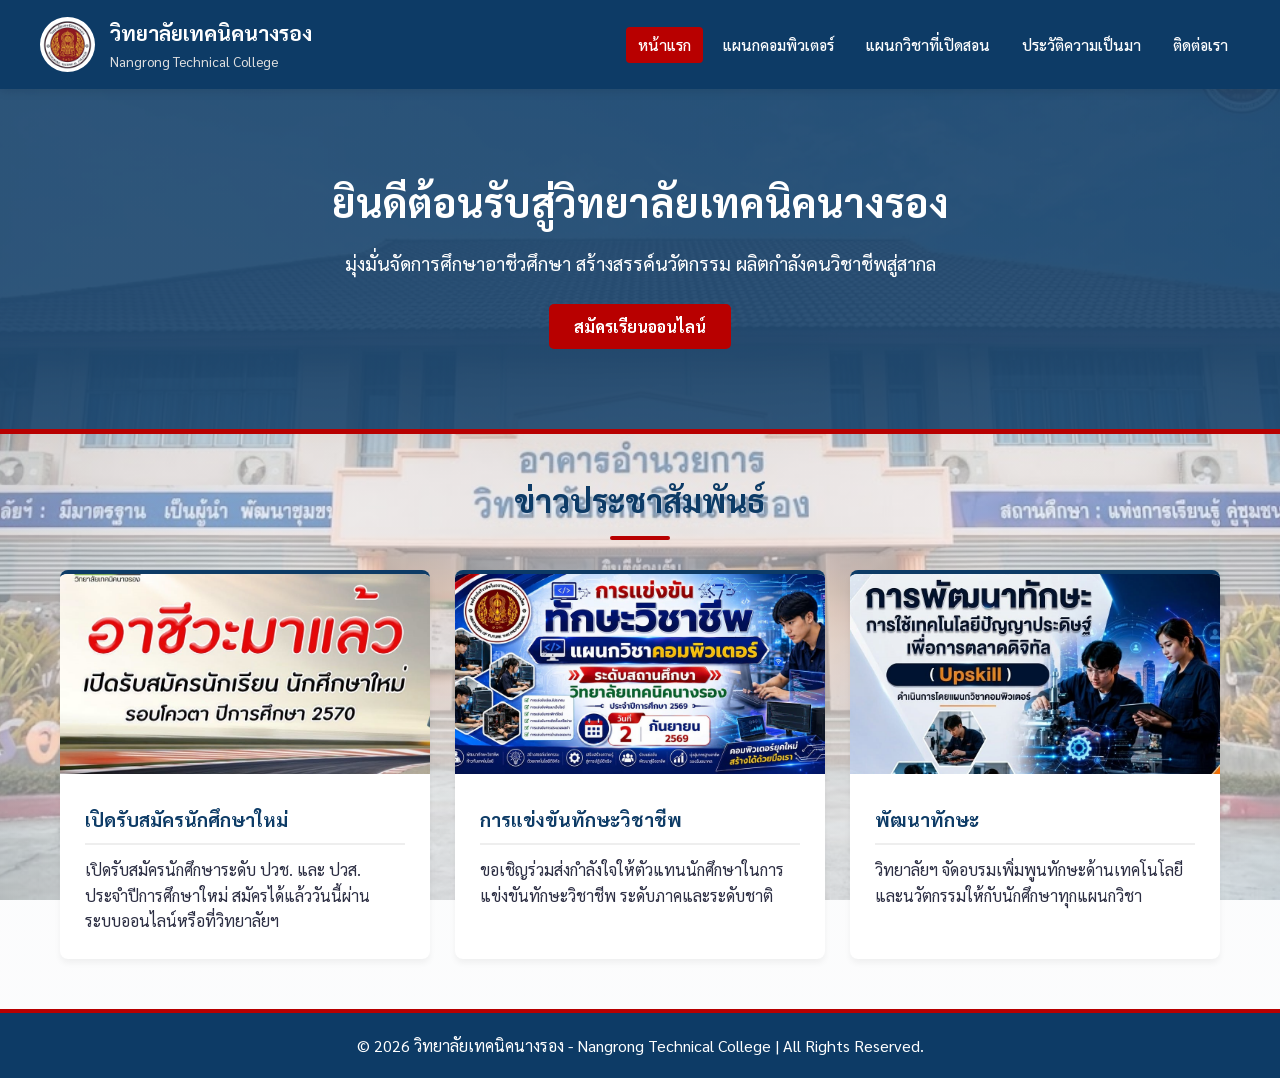
<file: index.html>
<!DOCTYPE html>
<html lang="th">
<head>
  <meta charset="UTF-8">
  <meta name="viewport" content="width=device-width, initial-scale=1.0">
  <title>วิทยาลัยเทคนิคนางรอง</title>
  <link rel="stylesheet" href="style.css">
  <link href="https://fonts.googleapis.com/css2?family=Sarabun:wght@300;400;500;700&display=swap" rel="stylesheet">
</head>
<body>

  <header>
    <div class="header-container">
      <div class="logo-area">
        <img src="img/0001.jfif" alt="โลโก้วิทยาลัยเทคนิคนางรอง" class="logo-img">
        <div class="title-area">
          <h1>วิทยาลัยเทคนิคนางรอง</h1>
          <p>Nangrong Technical College</p>
        </div>
      </div>
      <nav>
        <ul>
          <li><a href="index.html" class="active">หน้าแรก</a></li>
          <li><a href="computer.html">แผนกคอมพิวเตอร์</a></li>
          <li><a href="courses.html">แผนกวิชาที่เปิดสอน</a></li>
          <li><a href="history.html">ประวัติความเป็นมา</a></li>
          <li><a href="contact.html">ติดต่อเรา</a></li>
        </ul>
      </nav>
    </div>
  </header>

  <section class="hero">
    <h2>ยินดีต้อนรับสู่วิทยาลัยเทคนิคนางรอง</h2>
    <p>มุ่งมั่นจัดการศึกษาอาชีวศึกษา สร้างสรรค์นวัตกรรม ผลิตกำลังคนวิชาชีพสู่สากล</p>
    <a href="contact.html" class="btn">สมัครเรียนออนไลน์</a>
  </section>

  <main class="container">
    <h2 class="section-title">ข่าวประชาสัมพันธ์</h2>
    <div class="grid-3">
      <div class="card">
        <img src="img/0002.jfif" alt="รับสมัครนักศึกษา" class="card-img">
        <div class="card-padding">
          <h3>เปิดรับสมัครนักศึกษาใหม่</h3>
          <p>เปิดรับสมัครนักศึกษาระดับ ปวช. และ ปวส. ประจำปีการศึกษาใหม่ สมัครได้แล้ววันนี้ผ่านระบบออนไลน์หรือที่วิทยาลัยฯ</p>
        </div>
      </div>
      <div class="card">
        <img src="img/0003.jpg" alt="แข่งขันทักษะ" class="card-img">
        <div class="card-padding">
          <h3>การแข่งขันทักษะวิชาชีพ</h3>
          <p>ขอเชิญร่วมส่งกำลังใจให้ตัวแทนนักศึกษาในการแข่งขันทักษะวิชาชีพ ระดับภาคและระดับชาติ</p>
        </div>
      </div>
      <div class="card">
        <img src="img/0004.jpg" alt="พัฒนาทักษะ" class="card-img">
        <div class="card-padding">
          <h3>พัฒนาทักษะ</h3>
          <p>วิทยาลัยฯ จัดอบรมเพิ่มพูนทักษะด้านเทคโนโลยีและนวัตกรรมให้กับนักศึกษาทุกแผนกวิชา</p>
        </div>
      </div>
    </div>
  </main>

  <footer>
    <p>&copy; 2026 วิทยาลัยเทคนิคนางรอง - Nangrong Technical College | All Rights Reserved.</p>
  </footer>

</body>
</html>
</file>
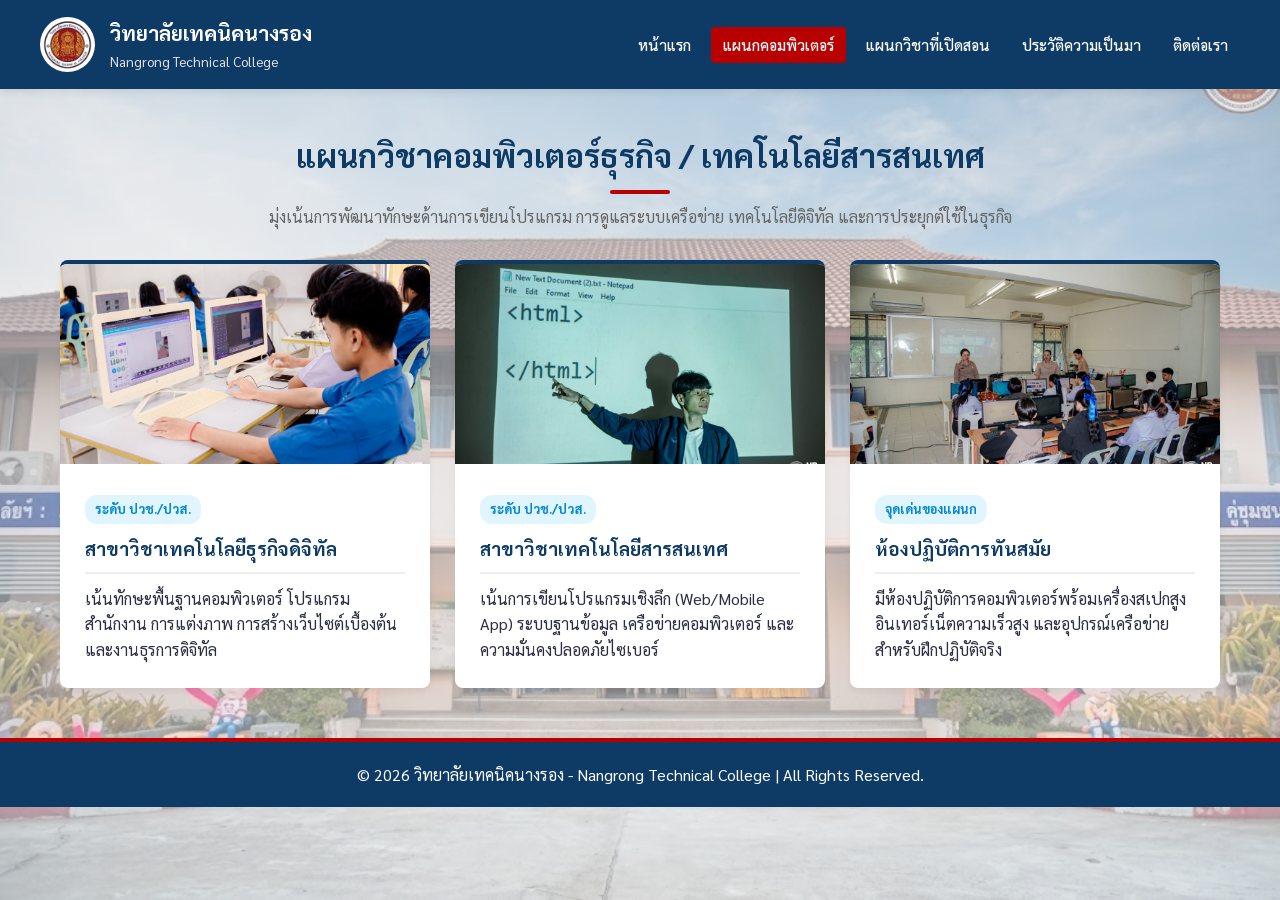
<file: computer.html>
<!DOCTYPE html>
<html lang="th">
<head>
  <meta charset="UTF-8">
  <meta name="viewport" content="width=device-width, initial-scale=1.0">
  <title>แผนกวิชาคอมพิวเตอร์ - วิทยาลัยเทคนิคนางรอง</title>
  <link rel="stylesheet" href="style.css">
  <link href="https://fonts.googleapis.com/css2?family=Sarabun:wght@300;400;500;700&display=swap" rel="stylesheet">
</head>
<body>

  <header>
    <div class="header-container">
      <div class="logo-area">
        <img src="img/0001.jfif" alt="โลโก้วิทยาลัยเทคนิคนางรอง" class="logo-img">
        <div class="title-area">
          <h1>วิทยาลัยเทคนิคนางรอง</h1>
          <p>Nangrong Technical College</p>
        </div>
      </div>
      <nav>
        <ul>
          <li><a href="index.html">หน้าแรก</a></li>
          <li><a href="computer.html" class="active">แผนกคอมพิวเตอร์</a></li>
          <li><a href="courses.html">แผนกวิชาที่เปิดสอน</a></li>
          <li><a href="history.html">ประวัติความเป็นมา</a></li>
          <li><a href="contact.html">ติดต่อเรา</a></li>
        </ul>
      </nav>
    </div>
  </header>

  <main class="container">
    <h2 class="section-title">แผนกวิชาคอมพิวเตอร์ธุรกิจ / เทคโนโลยีสารสนเทศ</h2>
    <p style="text-align: center; margin-bottom: 30px; color: #666;">
      มุ่งเน้นการพัฒนาทักษะด้านการเขียนโปรแกรม การดูแลระบบเครือข่าย เทคโนโลยีดิจิทัล และการประยุกต์ใช้ในธุรกิจ
    </p>

    <div class="grid-3">
      <div class="card">
        <img src="img/0005.jpg" alt="คอมพิวเตอร์ธุรกิจ" class="card-img">
        <div class="card-padding">
          <span class="course-badge">ระดับ ปวช./ปวส.</span>
          <h3>สาขาวิชาเทคโนโลยีธุรกิจดิจิทัล</h3>
          <p>เน้นทักษะพื้นฐานคอมพิวเตอร์ โปรแกรมสำนักงาน การแต่งภาพ การสร้างเว็บไซต์เบื้องต้น และงานธุรการดิจิทัล</p>
        </div>
      </div>
      <div class="card">
        <img src="img/0006.jpg" alt="เทคโนโลยีสารสนเทศ" class="card-img">
        <div class="card-padding">
          <span class="course-badge">ระดับ ปวช./ปวส.</span>
          <h3>สาขาวิชาเทคโนโลยีสารสนเทศ</h3>
          <p>เน้นการเขียนโปรแกรมเชิงลึก (Web/Mobile App) ระบบฐานข้อมูล เครือข่ายคอมพิวเตอร์ และความมั่นคงปลอดภัยไซเบอร์</p>
        </div>
      </div>
      <div class="card">
        <img src="img/0007.jpg" alt="ห้องปฏิบัติการ" class="card-img">
        <div class="card-padding">
          <span class="course-badge">จุดเด่นของแผนก</span>
          <h3>ห้องปฏิบัติการทันสมัย</h3>
          <p>มีห้องปฏิบัติการคอมพิวเตอร์พร้อมเครื่องสเปกสูง อินเทอร์เน็ตความเร็วสูง และอุปกรณ์เครือข่ายสำหรับฝึกปฏิบัติจริง</p>
        </div>
      </div>
    </div>
  </main>

  <footer>
    <p>&copy; 2026 วิทยาลัยเทคนิคนางรอง - Nangrong Technical College | All Rights Reserved.</p>
  </footer>

</body>
</html>
</file>
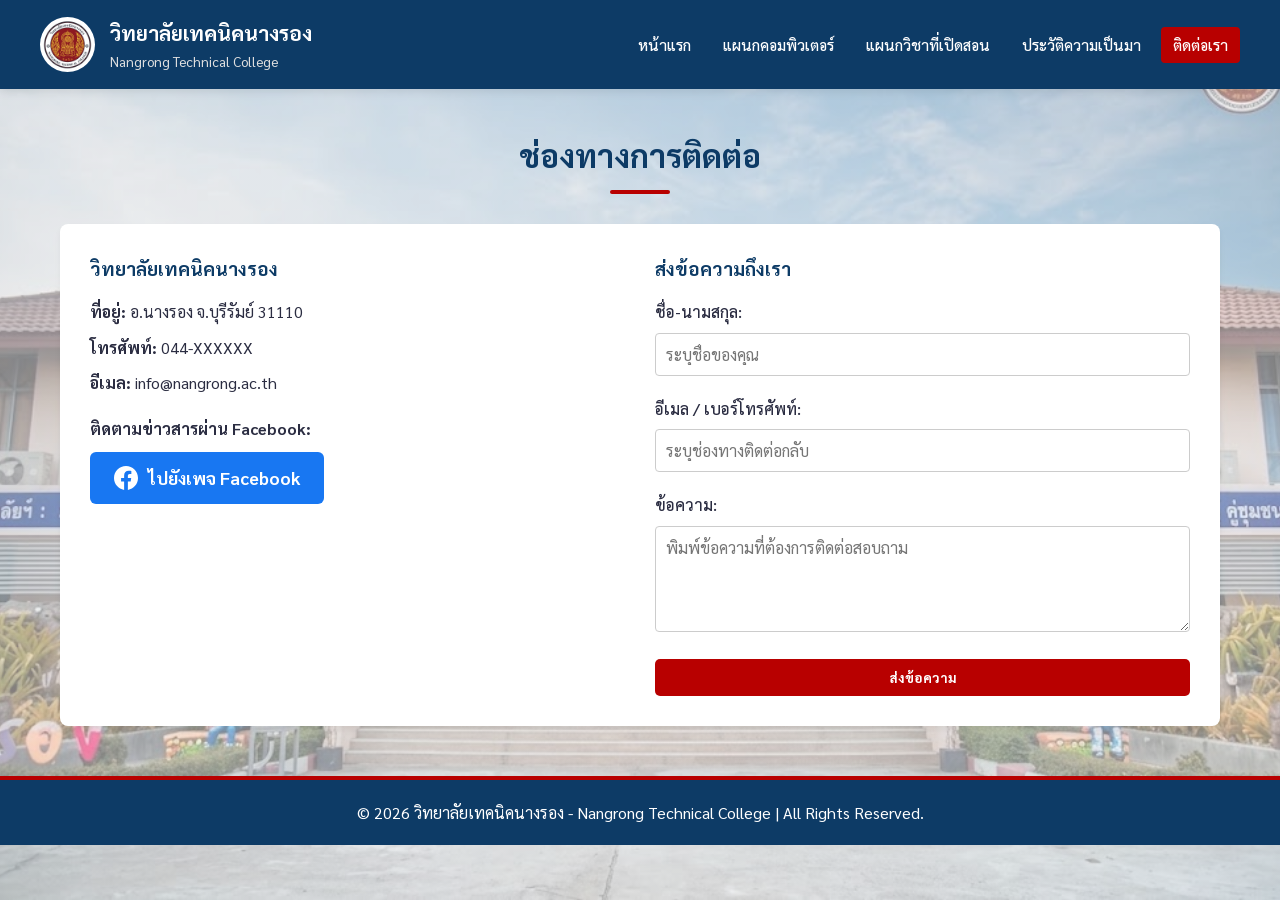
<file: contact.html>
<!DOCTYPE html>
<html lang="th">
<head>
  <meta charset="UTF-8">
  <meta name="viewport" content="width=device-width, initial-scale=1.0">
  <title>ติดต่อเรา - วิทยาลัยเทคนิคนางรอง</title>
  <link rel="stylesheet" href="style.css">
  <link href="https://fonts.googleapis.com/css2?family=Sarabun:wght@300;400;500;700&display=swap" rel="stylesheet">
</head>
<body>

  <header>
    <div class="header-container">
      <div class="logo-area">
        <img src="img/0001.jfif" alt="โลโก้วิทยาลัยเทคนิคนางรอง" class="logo-img">
        <div class="title-area">
          <h1>วิทยาลัยเทคนิคนางรอง</h1>
          <p>Nangrong Technical College</p>
        </div>
      </div>
      <nav>
        <ul>
          <li><a href="index.html">หน้าแรก</a></li>
          <li><a href="computer.html">แผนกคอมพิวเตอร์</a></li>
          <li><a href="courses.html">แผนกวิชาที่เปิดสอน</a></li>
          <li><a href="history.html">ประวัติความเป็นมา</a></li>
          <li><a href="contact.html" class="active">ติดต่อเรา</a></li>
        </ul>
      </nav>
    </div>
  </header>

  <main class="container">
    <h2 class="section-title">ช่องทางการติดต่อ</h2>

    <div class="contact-container" style="margin-top: 30px;">
      <div>
        <h3 style="color: var(--primary-color); margin-bottom: 15px;">วิทยาลัยเทคนิคนางรอง</h3>
        <p style="margin-bottom: 10px;"><strong>ที่อยู่:</strong> อ.นางรอง จ.บุรีรัมย์ 31110</p>
        <p style="margin-bottom: 10px;"><strong>โทรศัพท์:</strong> 044-XXXXXX</p>
        <p style="margin-bottom: 20px;"><strong>อีเมล:</strong> info@nangrong.ac.th</p>

        <!-- ปุ่มกดไปเพจ Facebook -->
        <h4 style="margin-bottom: 10px;">ติดตามข่าวสารผ่าน Facebook:</h4>
        <a href="https://sites.google.com/view/computer-department-nrtech/" target="_blank" class="btn-fb">
          <svg width="24" height="24" fill="white" viewBox="0 0 24 24"><path d="M24 12.073c0-6.627-5.373-12-12-12s-12 5.373-12 12c0 5.99 4.388 10.954 10.125 11.854v-8.385H7.078v-3.47h3.047V9.43c0-3.007 1.792-4.669 4.533-4.669 1.312 0 2.686.235 2.686.235v2.953H15.83c-1.491 0-1.956.925-1.956 1.874v2.25h3.328l-.532 3.47h-2.796v8.385C19.612 23.027 24 18.062 24 12.073z"/></svg>
          ไปยังเพจ Facebook
        </a>
      </div>

      <form onsubmit="alert('ส่งข้อความเรียบร้อยแล้ว!'); return false;">
        <h3 style="color: var(--primary-color); margin-bottom: 15px;">ส่งข้อความถึงเรา</h3>
        <div class="form-group">
          <label for="name">ชื่อ-นามสกุล:</label>
          <input type="text" id="name" required placeholder="ระบุชื่อของคุณ">
        </div>
        <div class="form-group">
          <label for="email">อีเมล / เบอร์โทรศัพท์:</label>
          <input type="text" id="email" required placeholder="ระบุช่องทางติดต่อกลับ">
        </div>
        <div class="form-group">
          <label for="message">ข้อความ:</label>
          <textarea id="message" rows="4" required placeholder="พิมพ์ข้อความที่ต้องการติดต่อสอบถาม"></textarea>
        </div>
        <button type="submit" class="btn" style="border: none; cursor: pointer; width: 100%;">ส่งข้อความ</button>
      </form>
    </div>
  </main>

  <footer>
    <p>&copy; 2026 วิทยาลัยเทคนิคนางรอง - Nangrong Technical College | All Rights Reserved.</p>
  </footer>

</body>
</html>
</file>
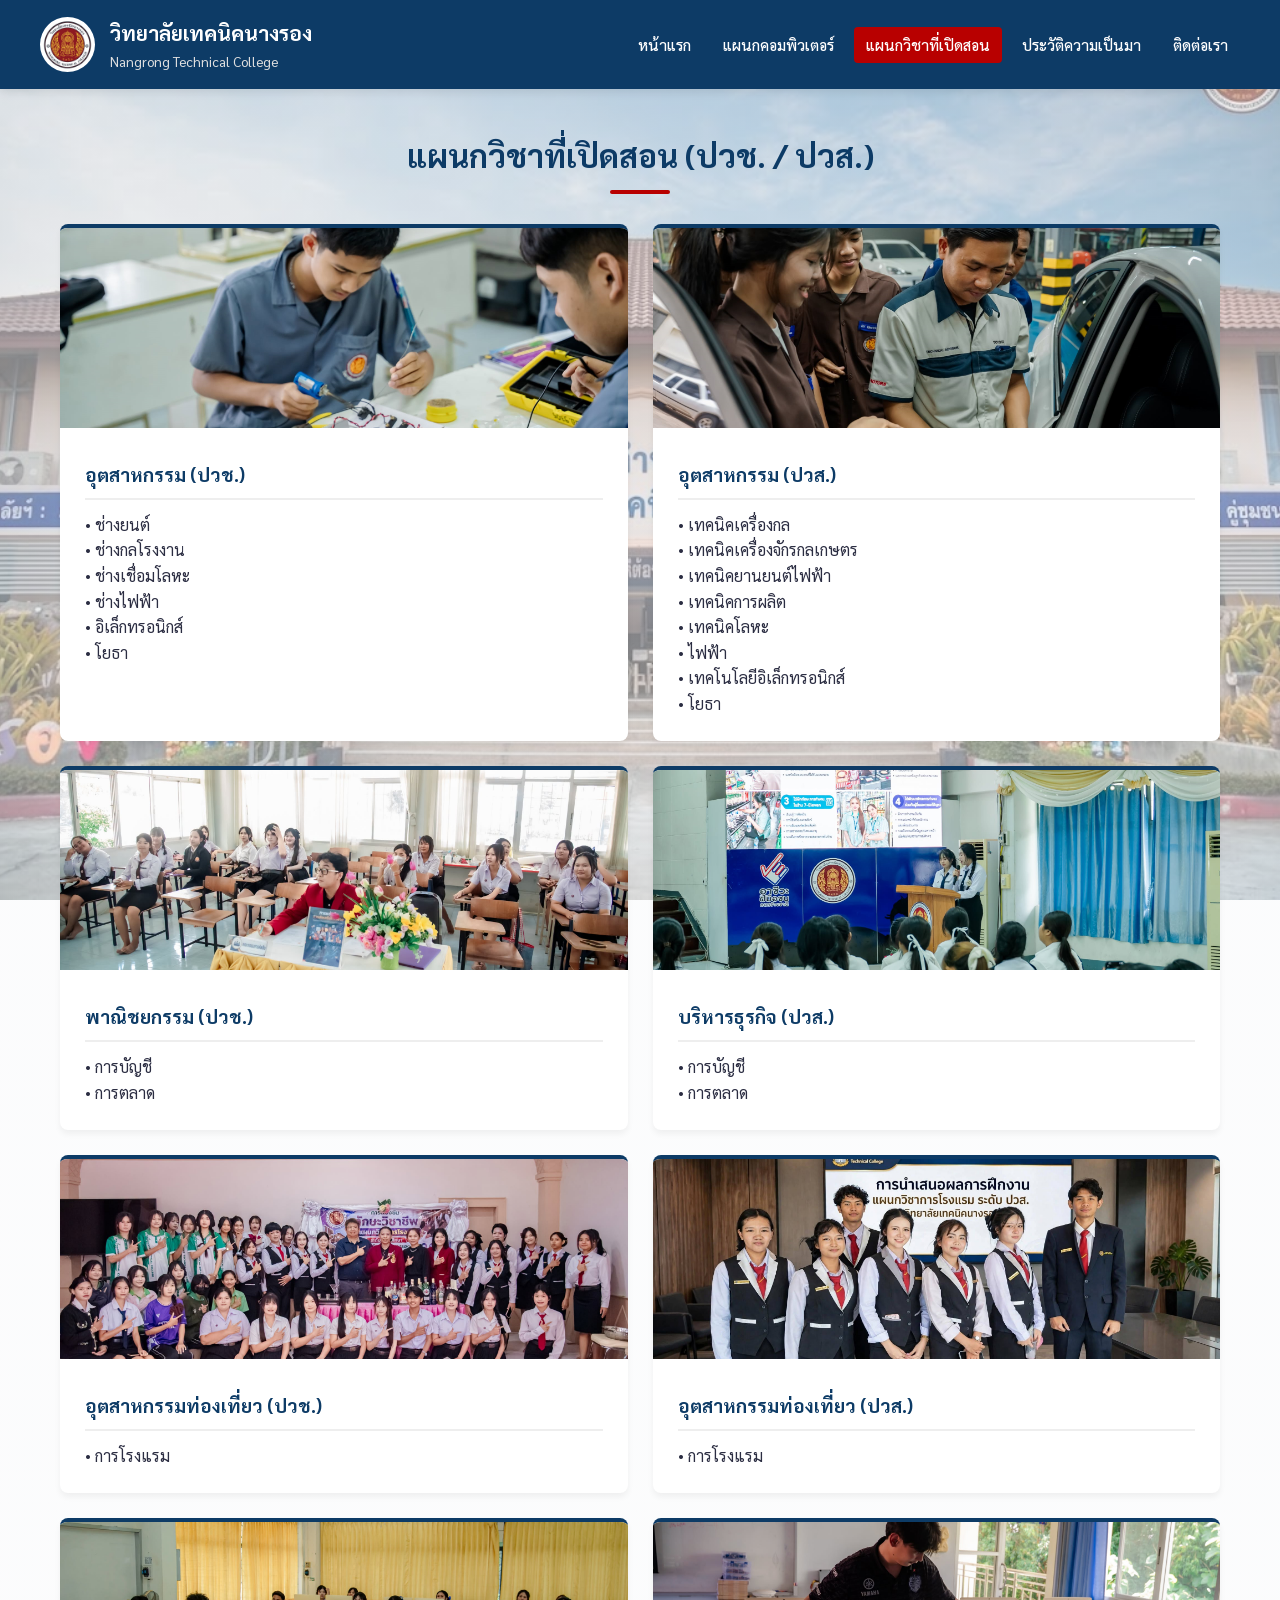
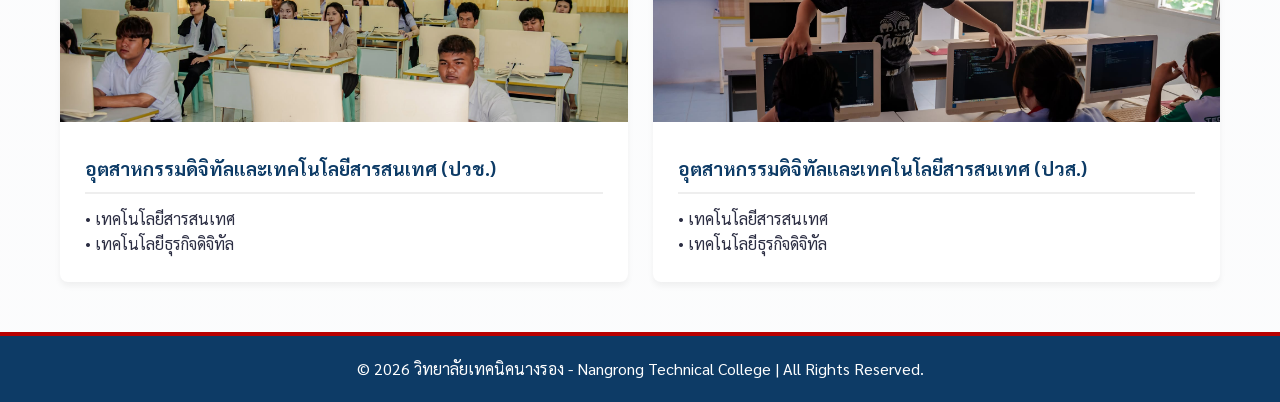
<file: courses.html>
<!DOCTYPE html>
<html lang="th">
<head>
  <meta charset="UTF-8">
  <meta name="viewport" content="width=device-width, initial-scale=1.0">
  <title>แผนกวิชาที่เปิดสอน - วิทยาลัยเทคนิคนางรอง</title>
  <link rel="stylesheet" href="style.css">
  <link href="https://fonts.googleapis.com/css2?family=Sarabun:wght@300;400;500;700&display=swap" rel="stylesheet">
</head>
<body>

  <header>
    <div class="header-container">
      <div class="logo-area">
        <img src="img/0001.jfif" alt="โลโก้วิทยาลัยเทคนิคนางรอง" class="logo-img">
        <div class="title-area">
          <h1>วิทยาลัยเทคนิคนางรอง</h1>
          <p>Nangrong Technical College</p>
        </div>
      </div>
      <nav>
        <ul>
          <li><a href="index.html">หน้าแรก</a></li>
          <li><a href="computer.html">แผนกคอมพิวเตอร์</a></li>
          <li><a href="courses.html" class="active">แผนกวิชาที่เปิดสอน</a></li>
          <li><a href="history.html">ประวัติความเป็นมา</a></li>
          <li><a href="contact.html">ติดต่อเรา</a></li>
        </ul>
      </nav>
    </div>
  </header>

  <main class="container">
    <h2 class="section-title">แผนกวิชาที่เปิดสอน (ปวช. / ปวส.)</h2>
    
    <div class="grid-2">
      <div class="card">
        <img src="img/0008.jpg" alt="อุตสาหกรรม" class="card-img">
        <div class="card-padding">
          <h3>อุตสาหกรรม (ปวช.)</h3>
          <p>•  ช่างยนต์</p>
          <p>•  ช่างกลโรงงาน</p>
          <p>•  ช่างเชื่อมโลหะ</p>
          <p>•  ช่างไฟฟ้า</p>
          <p>•  อิเล็กทรอนิกส์</p>
          <p>•  โยธา</p>
        </div>
      </div>

      <div class="card">
        <img src="img/0010.jpg" alt="อุตสาหกรรม" class="card-img">
        <div class="card-padding">
          <h3>อุตสาหกรรม (ปวส.)</h3>
          <p>•  เทคนิคเครื่องกล</p>
          <p>•  เทคนิคเครื่องจักรกลเกษตร</p>
          <p>•  เทคนิคยานยนต์ไฟฟ้า</p>
          <p>•  เทคนิคการผลิต</p>
          <p>•  เทคนิคโลหะ</p>
          <p>•  ไฟฟ้า</p>
          <p>•  เทคโนโลยีอิเล็กทรอนิกส์</p>
          <p>•  โยธา</p>
        </div>
      </div>

      <div class="card">
        <img src="img/0009.jfif" alt="พาณิชยกรรม" class="card-img">
        <div class="card-padding">
          <h3>พาณิชยกรรม (ปวช.)</h3>
          <p>•  การบัญชี</p>
          <p>•  การตลาด</p>
        </div>
      </div>

            <div class="card">
        <img src="img/0015.jpg" alt="บริหารธุรกิจ" class="card-img">
        <div class="card-padding">
          <h3>บริหารธุรกิจ (ปวส.)</h3>
          <p>•  การบัญชี</p>
          <p>•  การตลาด</p>
        </div>
      </div>

            <div class="card">
        <img src="img/0014.jfif" alt="อุตสาหกรรมท่องเที่ยว" class="card-img">
        <div class="card-padding">
          <h3>อุตสาหกรรมท่องเที่ยว (ปวช.)</h3>
          <p>•  การโรงแรม</p>
        </div>
      </div>

            <div class="card">
        <img src="img/0013.jpg" alt="อุตสาหกรรมท่องเที่ยว" class="card-img">
        <div class="card-padding">
          <h3>อุตสาหกรรมท่องเที่ยว (ปวส.)</h3>
          <p>•  การโรงแรม</p>
        </div>
      </div>

            <div class="card">
        <img src="img/0011.jpg" alt="อุตสาหกรรมดิจิทัลและเทคโนโลยีสารสนเทศ" class="card-img">
        <div class="card-padding">
          <h3>อุตสาหกรรมดิจิทัลและเทคโนโลยีสารสนเทศ (ปวช.)</h3>
          <p>•  เทคโนโลยีสารสนเทศ</p>
          <p>•  เทคโนโลยีธุรกิจดิจิทัล</p>
        </div>
      </div>

      <div class="card">
        <img src="img/0012.jpg" alt="อุตสาหกรรมดิจิทัลและเทคโนโลยีสารสนเทศ" class="card-img">
        <div class="card-padding">
          <h3>อุตสาหกรรมดิจิทัลและเทคโนโลยีสารสนเทศ (ปวส.)</h3>
          <p>•  เทคโนโลยีสารสนเทศ</p>
          <p>•  เทคโนโลยีธุรกิจดิจิทัล</p>
        </div>
      </div>
    </div>
  </main>

  <footer>
    <p>&copy; 2026 วิทยาลัยเทคนิคนางรอง - Nangrong Technical College | All Rights Reserved.</p>
  </footer>

</body>
</html>
</file>
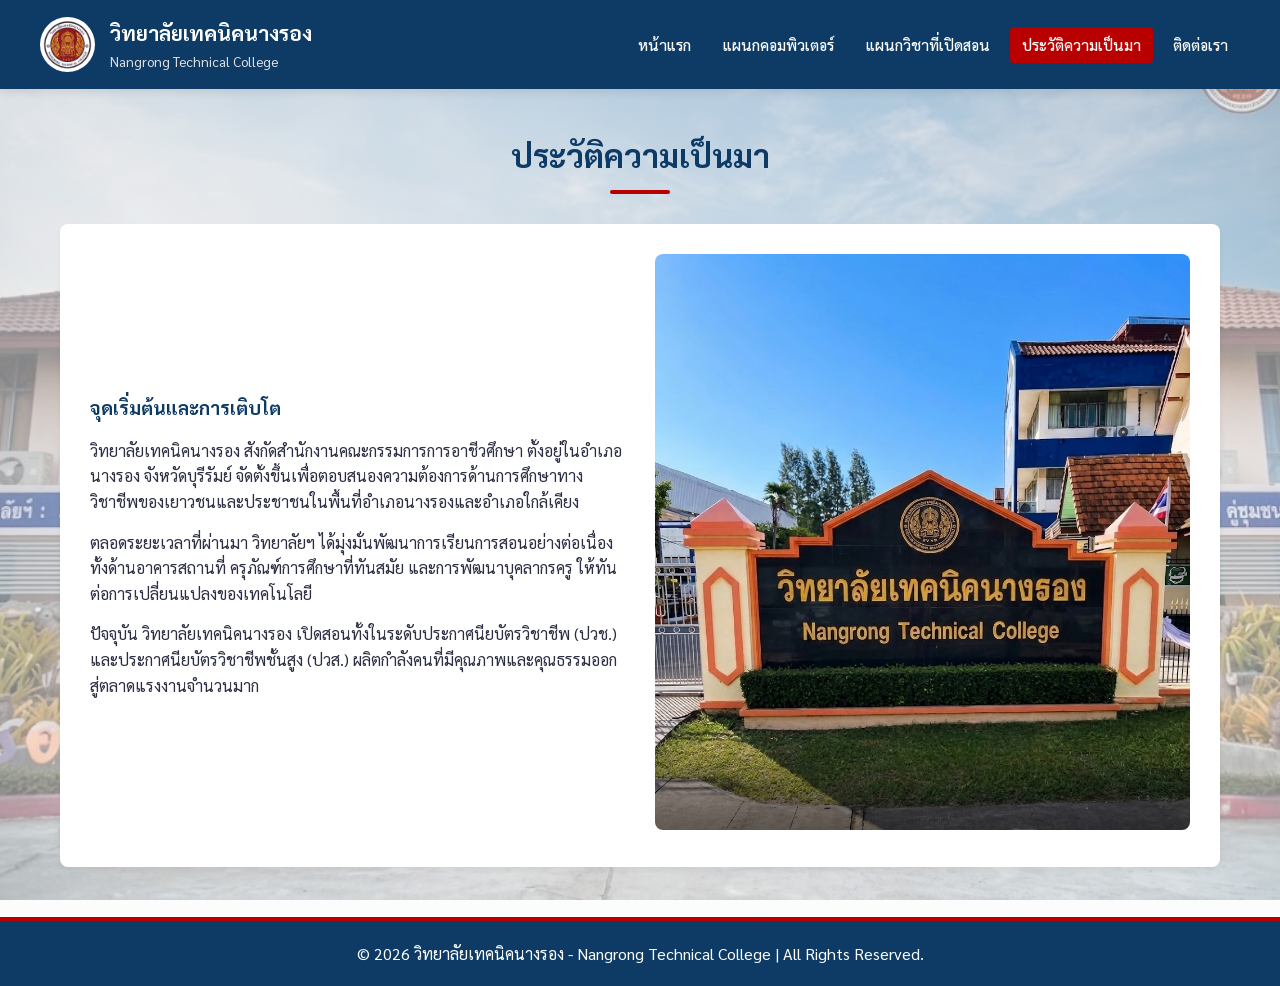
<file: history.html>
<!DOCTYPE html>
<html lang="th">
<head>
  <meta charset="UTF-8">
  <meta name="viewport" content="width=device-width, initial-scale=1.0">
  <title>ประวัติความเป็นมา - วิทยาลัยเทคนิคนางรอง</title>
  <link rel="stylesheet" href="style.css">
  <link href="https://fonts.googleapis.com/css2?family=Sarabun:wght@300;400;500;700&display=swap" rel="stylesheet">
</head>
<body>

  <header>
    <div class="header-container">
      <div class="logo-area">
        <img src="img/0001.jfif" alt="โลโก้วิทยาลัยเทคนิคนางรอง" class="logo-img">
        <div class="title-area">
          <h1>วิทยาลัยเทคนิคนางรอง</h1>
          <p>Nangrong Technical College</p>
        </div>
      </div>
      <nav>
        <ul>
          <li><a href="index.html">หน้าแรก</a></li>
          <li><a href="computer.html">แผนกคอมพิวเตอร์</a></li>
          <li><a href="courses.html">แผนกวิชาที่เปิดสอน</a></li>
          <li><a href="history.html" class="active">ประวัติความเป็นมา</a></li>
          <li><a href="contact.html">ติดต่อเรา</a></li>
        </ul>
      </nav>
    </div>
  </header>

  <main class="container">
    <h2 class="section-title">ประวัติความเป็นมา</h2>
    
    <div class="history-content" style="margin-top: 30px;">
      <div>
        <h3 style="color: var(--primary-color); margin-bottom: 15px;">จุดเริ่มต้นและการเติบโต</h3>
        <p style="margin-bottom: 15px;">
          วิทยาลัยเทคนิคนางรอง สังกัดสำนักงานคณะกรรมการการอาชีวศึกษา ตั้งอยู่ในอำเภอนางรอง จังหวัดบุรีรัมย์ จัดตั้งขึ้นเพื่อตอบสนองความต้องการด้านการศึกษาทางวิชาชีพของเยาวชนและประชาชนในพื้นที่อำเภอนางรองและอำเภอใกล้เคียง
        </p>
        <p style="margin-bottom: 15px;">
          ตลอดระยะเวลาที่ผ่านมา วิทยาลัยฯ ได้มุ่งมั่นพัฒนาการเรียนการสอนอย่างต่อเนื่อง ทั้งด้านอาคารสถานที่ ครุภัณฑ์การศึกษาที่ทันสมัย และการพัฒนาบุคลากรครู ให้ทันต่อการเปลี่ยนแปลงของเทคโนโลยี
        </p>
        <p>
          ปัจจุบัน วิทยาลัยเทคนิคนางรอง เปิดสอนทั้งในระดับประกาศนียบัตรวิชาชีพ (ปวช.) และประกาศนียบัตรวิชาชีพชั้นสูง (ปวส.) ผลิตกำลังคนที่มีคุณภาพและคุณธรรมออกสู่ตลาดแรงงานจำนวนมาก
        </p>
      </div>
      <div>
        <img src="img/0016.jfif" alt="บรรยากาศวิทยาลัย" class="history-img">
      </div>
    </div>
  </main>

  <footer>
    <p>&copy; 2026 วิทยาลัยเทคนิคนางรอง - Nangrong Technical College | All Rights Reserved.</p>
  </footer>

</body>
</html>
</file>
<file: style.css>
:root {
  --primary-color: #0d3b66;     /* น้ำเงินกรมท่า */
  --secondary-color: #b80000;   /* เลือดหมู/แดงวิทยาลัย */
  --accent-color: #f4d35e;      /* เหลืองทอง */
  --fb-color: #1877f2;          /* สีฟ้า Facebook */
  --bg-color: #f8f9fa;
  --text-color: #2b2d42;
  --light-bg: #ffffff;
}

* {
  box-sizing: border-box;
  margin: 0;
  padding: 0;
  font-family: 'Sarabun', -apple-system, BlinkMacSystemFont, 'Segoe UI', Roboto, sans-serif;
}

body {
  /* ใส่รูปภาพพื้นหลังบรรยากาศอาคาร/การเรียน พร้อมซ้อนฟิล์มสีสว่างบางๆ เพียง 0.5 (โปร่งแสง 50%) */
  background: linear-gradient(rgba(248, 249, 250, 0.5), rgba(248, 249, 250, 0.5)), 
              url('img/0017.jfif') no-repeat center center fixed;
  
  /* ทำให้รูปภาพขยายเต็มหน้าจอพอดี */
  background-size: cover;
  
  color: var(--text-color);
  line-height: 1.6;
}

/* Header & Navigation */
header {
  background-color: var(--primary-color);
  color: white;
  padding: 1rem 2rem;
  box-shadow: 0 2px 10px rgba(0,0,0,0.1);
  position: sticky;
  top: 0;
  z-index: 1000;
}

.header-container {
  max-width: 1200px;
  margin: 0 auto;
  display: flex;
  justify-content: space-between;
  align-items: center;
}

.logo-area {
  display: flex;
  align-items: center;
  gap: 15px;
}

.logo-img {
  width: 55px;          /* ปรับความกว้างของโลโก้ตามต้องการ */
  height: 55px;         /* ปรับความสูงของโลโก้ตามต้องการ */
  object-fit: contain;  /* รักษาสัดส่วนรูปไม่ให้เบี้ยว */
  border-radius: 50%;   /* หากรูปโลโก้เป็นวงกลม หรือต้องการขอบมน (ถ้าเป็นรูปใส PNG ตัดส่วนนี้ออกได้ครับ) */
  background-color: white; /* พื้นหลังขาวรองรับโลโก้ */
  padding: 2px;         /* เว้นขอบนิดหน่อย */
}

.logo-circle {
  width: 50px;
  height: 50px;
  background-color: var(--secondary-color);
  border: 2px solid white;
  border-radius: 50%;
  display: flex;
  align-items: center;
  justify-content: center;
  font-weight: bold;
  font-size: 1.2rem;
}

.title-area h1 {
  font-size: 1.3rem;
  margin-bottom: 2px;
}

.title-area p {
  font-size: 0.85rem;
  color: #e0e0e0;
}

nav ul {
  display: flex;
  list-style: none;
  gap: 8px;
}

nav a {
  color: white;
  text-decoration: none;
  padding: 8px 12px;
  border-radius: 4px;
  transition: all 0.3s ease;
  font-weight: 500;
  font-size: 0.95rem;
}

nav a:hover, nav a.active {
  background-color: var(--secondary-color);
  color: white;
}

/* Hero Section */
.hero {
  background: linear-gradient(rgba(13, 59, 102, 0.85), rgba(13, 59, 102, 0.85)), url('https://images.unsplash.com/photo-1523050854058-8df90110c9f1?auto=format&fit=crop&w=1200&q=80') center/cover;
  color: white;
  text-align: center;
  padding: 80px 20px;
  border-bottom: 5px solid var(--secondary-color);
}

.hero h2 {
  font-size: 2.5rem;
  margin-bottom: 15px;
}

.hero p {
  font-size: 1.2rem;
  max-width: 700px;
  margin: 0 auto 25px;
}

.btn {
  display: inline-block;
  background-color: var(--secondary-color);
  color: white;
  padding: 10px 25px;
  text-decoration: none;
  border-radius: 5px;
  font-weight: bold;
  transition: background 0.3s;
}

.btn:hover {
  background-color: #900000;
}

.btn-fb {
  background-color: var(--fb-color);
  color: white;
  display: inline-flex;
  align-items: center;
  gap: 10px;
  padding: 12px 24px;
  border-radius: 6px;
  text-decoration: none;
  font-weight: bold;
  font-size: 1.1rem;
  transition: opacity 0.3s;
}

.btn-fb:hover {
  opacity: 0.9;
}

/* Layout Container */
.container {
  max-width: 1200px;
  margin: 40px auto;
  padding: 0 20px;
}

/* Cards & Grid */
.grid-3 {
  display: grid;
  grid-template-columns: repeat(auto-fit, minmax(300px, 1fr));
  gap: 25px;
  margin-top: 30px;
}

.grid-2 {
  display: grid;
  grid-template-columns: repeat(auto-fit, minmax(450px, 1fr));
  gap: 25px;
  margin-top: 30px;
}

.card {
  background: var(--light-bg);
  border-radius: 8px;
  overflow: hidden;
  box-shadow: 0 4px 6px rgba(0,0,0,0.05);
  transition: transform 0.3s, box-shadow 0.3s;
  border-top: 4px solid var(--primary-color);
}

.card:hover {
  transform: translateY(-5px);
  box-shadow: 0 8px 15px rgba(0,0,0,0.1);
}

.card-img {
  width: 100%;
  height: 200px;
  object-fit: cover;
}

.card-padding {
  padding: 25px;
}

.card h3 {
  color: var(--primary-color);
  margin-bottom: 12px;
  border-bottom: 2px solid #eee;
  padding-bottom: 8px;
}

/* Timeline / History */
.history-content {
  background: white;
  padding: 30px;
  border-radius: 8px;
  box-shadow: 0 4px 6px rgba(0,0,0,0.05);
  display: grid;
  grid-template-columns: 1fr 1fr;
  gap: 30px;
  align-items: center;
}

.history-img {
  width: 100%;
  border-radius: 8px;
  object-fit: cover;
}

/* Section Title */
.section-title {
  text-align: center;
  font-size: 2rem;
  color: var(--primary-color);
  margin-bottom: 10px;
  position: relative;
}

.section-title::after {
  content: '';
  display: block;
  width: 60px;
  height: 4px;
  background-color: var(--secondary-color);
  margin: 10px auto 0;
  border-radius: 2px;
}

.course-badge {
  background: #e1f5fe;
  color: #0288d1;
  padding: 4px 10px;
  border-radius: 12px;
  font-size: 0.8rem;
  font-weight: bold;
  display: inline-block;
  margin-bottom: 10px;
}

/* Contact Box */
.contact-container {
  display: grid;
  grid-template-columns: 1fr 1fr;
  gap: 30px;
  background: white;
  padding: 30px;
  border-radius: 8px;
  box-shadow: 0 4px 6px rgba(0,0,0,0.05);
}

.form-group {
  margin-bottom: 20px;
}

.form-group label {
  display: block;
  margin-bottom: 8px;
  font-weight: 500;
}

.form-group input, .form-group textarea {
  width: 100%;
  padding: 10px;
  border: 1px solid #ccc;
  border-radius: 4px;
  font-size: 1rem;
}

/* Footer */
footer {
  background-color: var(--primary-color);
  color: white;
  text-align: center;
  padding: 20px;
  margin-top: 50px;
  border-top: 4px solid var(--secondary-color);
}

/* Responsive */
@media (max-width: 768px) {
  .header-container {
    flex-direction: column;
    gap: 15px;
  }
  
  nav ul {
    flex-wrap: wrap;
    justify-content: center;
  }

  .contact-container, .history-content, .grid-2 {
    grid-template-columns: 1fr;
  }
  
  .hero h2 {
    font-size: 1.8rem;
  }
}
</file>
